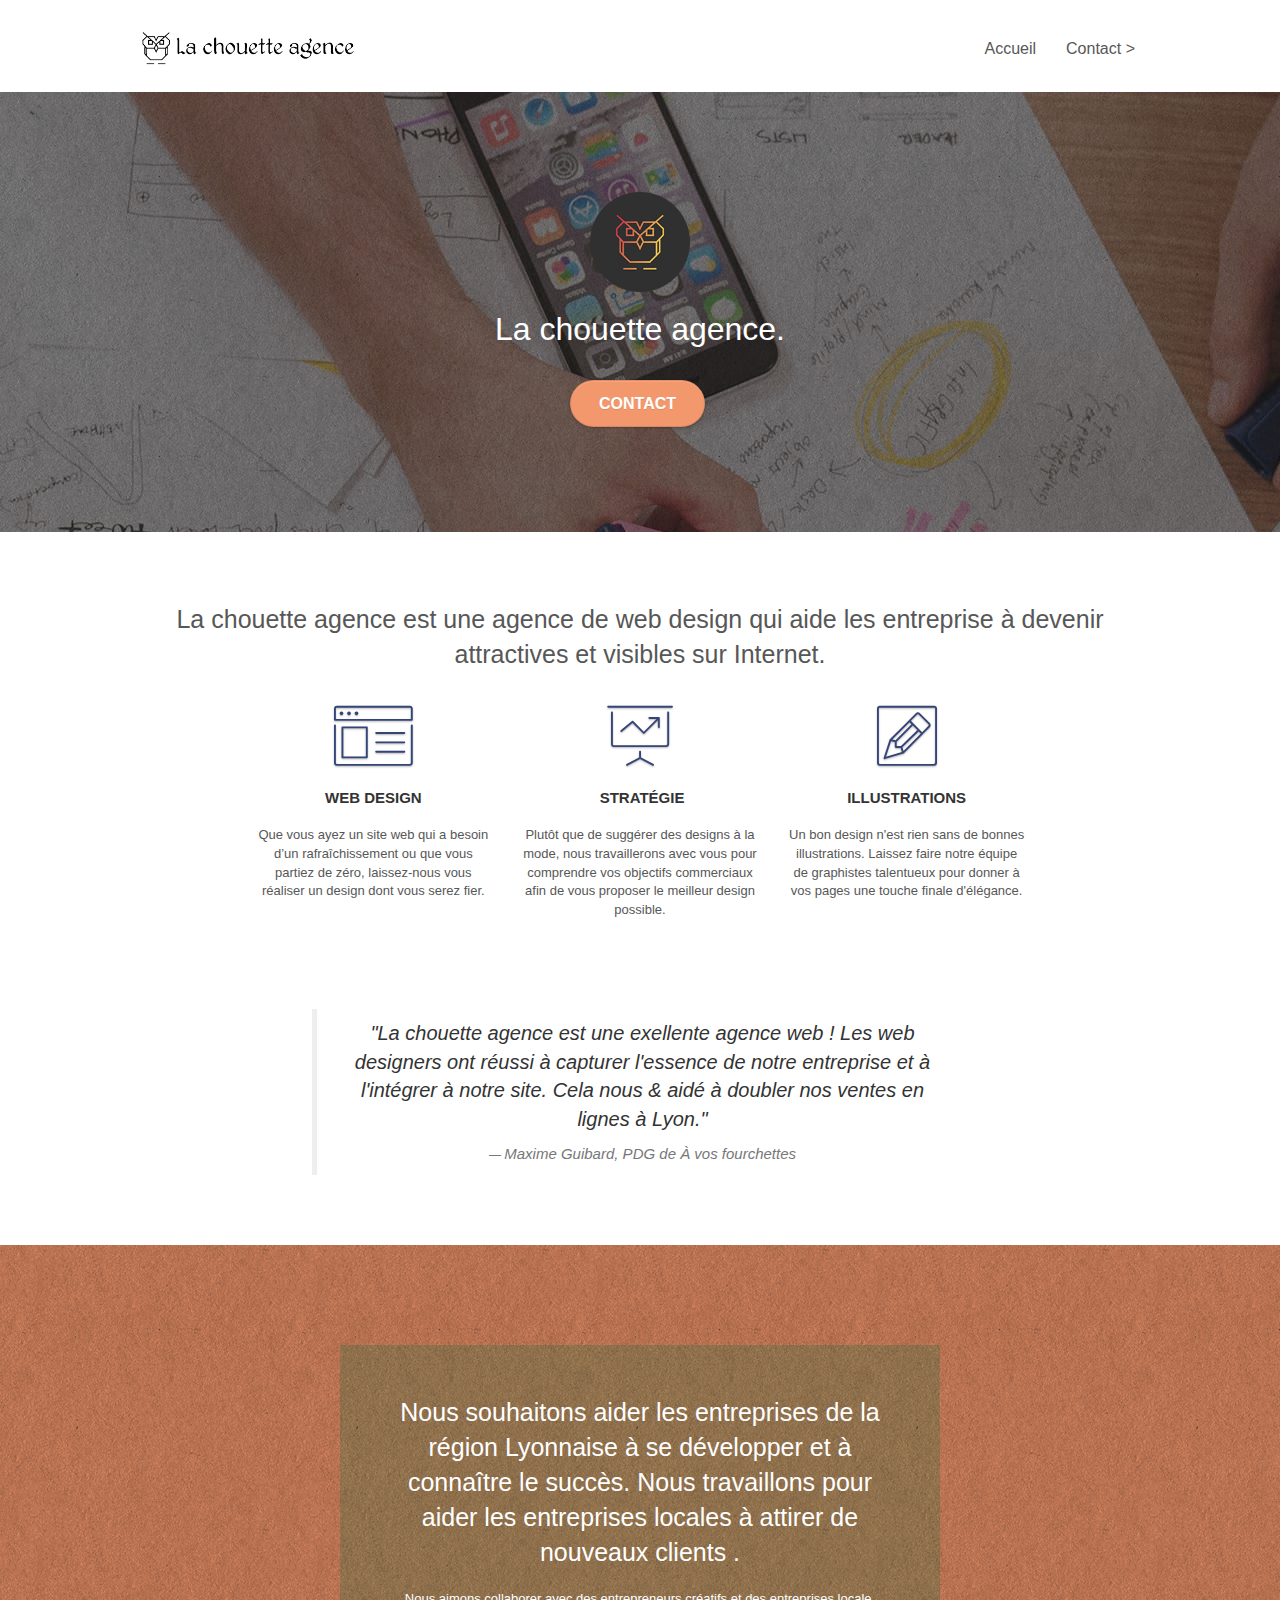
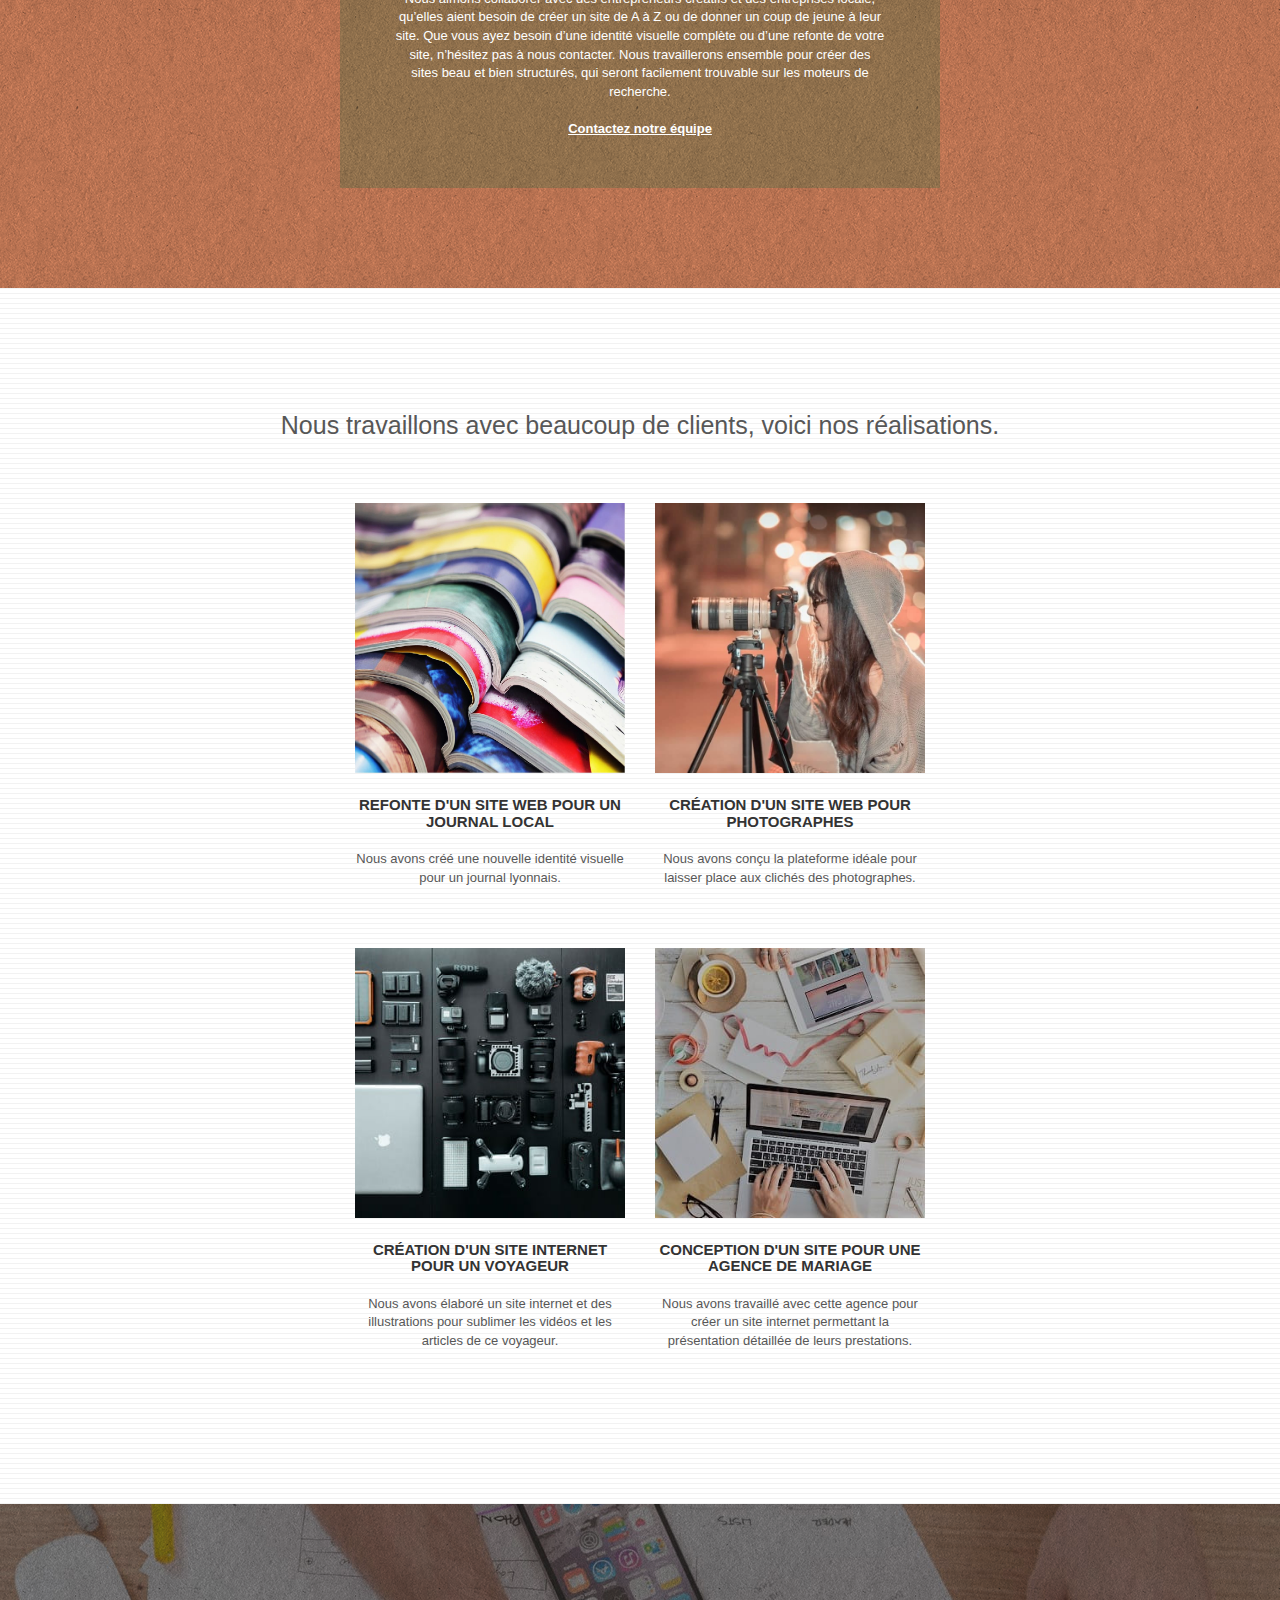
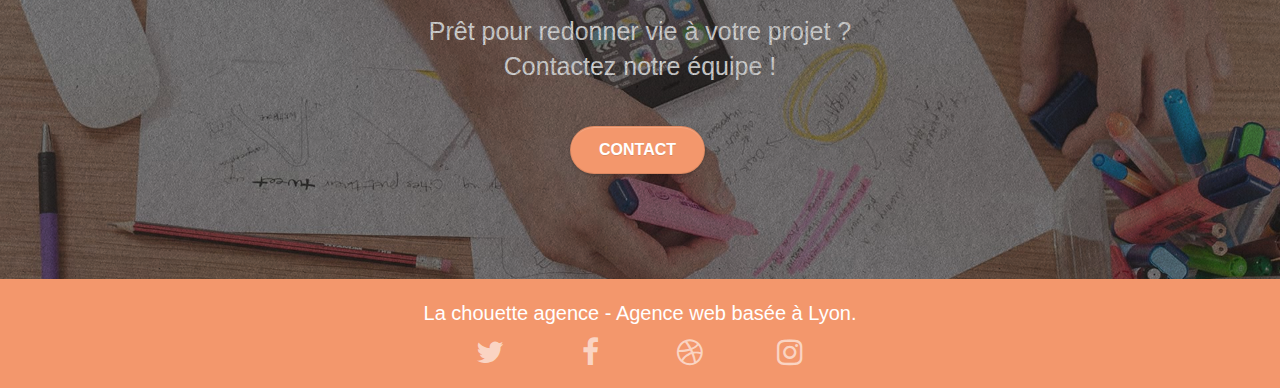
<file: index.html>
<!doctype html>
<html lang="fr">
<head>
    <meta charset="utf-8">
	<meta name="viewport" content="width=device-width">

    <meta name="keywords" content="Entreprise web design Lyon">
    <meta name="description" content="La chouette agence, votre agence de web design à Lyon.">
    <meta name="viewport" content="width=device-width, initial-scale=1.0, viewport-fit=cover">
    <link rel="shortcut icon" type="image/png" href="favicon.jpg">
    
	<link rel="stylesheet" type="text/css" href="./css/bootstrap.css">
	<link rel="stylesheet" type="text/css" href="style.css">
	<link rel="stylesheet" type="text/css" href="./css/font-awesome.css">
	<link rel="stylesheet" type="text/css" href="./css/et-line.css">
	
    <title>La Chouette Agence</title>

    
<!-- Analytics -->
 
<!-- Analytics END -->
    
</head>
<body>
    
<!-- bloc-0 -->
<header class="bloc bgc-white l-bloc " id="bloc-0">
	<div class="container bloc-sm">

		<nav class="navbar row">
			<div class="navbar-header">
				<a class="navbar-brand" href="index.html"><img src="img/la-chouette-agence.png" alt="Logo d'en-tête la chouette agence " height="40" /></a>
				<button id="nav-toggle" type="button" class="ui-navbar-toggle navbar-toggle" data-toggle="collapse" data-target=".navbar-1">
					<span class="sr-only">Toggle navigation</span><span class="icon-bar"></span><span class="icon-bar"></span><span class="icon-bar"></span>
				</button>
			</div>
			<div class="collapse navbar-collapse navbar-1 special-dropdown-nav">
				<ul class="site-navigation nav navbar-nav">
					<li>
						<a href="index.html">Accueil</a>
					</li>
					<li>
					</li>
					<li>
						<a href="contact.html">Contact &gt;</a>
					</li>
				</ul>
			</div>
		</nav>
	</div>
</header>
<!-- bloc-0 END -->

<!-- Principal conteneur -->
<main class="page-container">

<!-- bloc-1-presentation -->
<section class="bloc bgc-dark-slate-blue bg-banniere d-bloc bg-t-edge bloc-bg-texture texture-paper b-parallax" id="bloc-1-hero">
	<div class="container bloc-lg">
		<div class="row tight-width-whitespace">
			<div class="col-sm-12">
				<img src="img/logo.png" class="center-block image-resize-mode" width="100" alt="Logo principale" />
				<h1 class="text-center hero-bloc-text tc-white ">
					La chouette agence.
				</h1>
				<div class="text-center">
					<a href="contact.html" class="btn btn-lg btn-clean btn-rd cta-hero btn-atomic-tangerine" id="cta-hero">Contact</a>
				</div>
			</div>
		</div>
	</div>
</section>
<!-- bloc-1-presentation END -->

<!-- bloc-2-services -->
<article class="bloc bgc-white l-bloc" id="bloc-2-services">
	<div class="container bloc-md">
		<div class="row">
			<div class="col-sm-12 text-center">
				<h2>La chouette agence est une agence de web design qui aide 
					les entreprise à devenir attractives et visibles sur Internet.</h2>
			</div>
		</div>
		<div class="row voffset-lg med-width-whitespace">
			<div class="col-sm-4">
				<div class="text-center">
					<span class="et-icon-browser sm-shadow icon-dark-slate-blue icons icon-lg"></span>
				</div>
				<h3 class="mg-md text-center">
					Web design
				</h3>
				<p class="text-center ">
					Que vous ayez un site web qui a besoin d&rsquo;un rafraîchissement ou que vous partiez de zéro, laissez-nous vous réaliser un design dont vous serez fier.
				</p>
			</div>
			<div class="col-sm-4">
				<div class="text-center">
					<span class="et-icon-presentation sm-shadow icon-dark-slate-blue icons icon-lg"></span>
				</div>
				<h3 class="mg-md text-center">
					&nbsp;Stratégie
				</h3>
				<p class="text-center ">
					Plutôt que de suggérer des designs à la mode, nous travaillerons avec vous pour comprendre vos objectifs commerciaux afin de vous proposer le meilleur design possible.<br>
				</p>
			</div>
			<div class="col-sm-4">
				<div class="text-center">
					<span class="et-icon-edit sm-shadow icon-dark-slate-blue icons icon-lg"></span>
				</div>
				<h3 class="mg-md text-center">
					Illustrations
				</h3>
				<p class="text-center ">
					Un bon design n'est rien sans de bonnes illustrations. Laissez faire notre équipe de graphistes talentueux pour donner à vos pages une touche finale d'élégance.
				</p>
			</div>
		</div>
		<div class="row voffset-lg voffset">
			<div class="col-xs-12 col-md-8 col-md-offset-2 text-center">
				<blockquote>
					<p>"La chouette agence est une exellente agence web ! Les web designers ont réussi
						à capturer l'essence de notre entreprise et à l'intégrer à notre site.
						Cela nous & aidé à doubler nos ventes en lignes à Lyon."
					</p>
					<footer><cite>Maxime Guibard, PDG de À vos fourchettes</cite></footer>
				</blockquote>

			</div>
		</div>
	</div>
</article>
<!-- bloc-2-services END -->

<!-- bloc-3-what-i-do -->
<article class="bloc tc-white bgc-atomic-tangerine bg-presentation d-bloc bloc-bg-texture texture-paper b-parallax" id="bloc-3-what-i-do">
	<div class="container bloc-lg">
		<div class="row tight-width-whitespace black-background">
			<div class="col-sm-12">
				<h2 class="mg-md text-center tc-white">
					Nous souhaitons aider les entreprises de la région Lyonnaise à se développer et à connaître le succès. Nous travaillons pour aider les entreprises locales à attirer de nouveaux clients .<br>
				</h2>
				<p class="text-center white">
					Nous aimons collaborer avec des entrepreneurs créatifs et des entreprises locale, qu’elles aient besoin de créer un site de A à Z ou de donner un coup de jeune à leur site. Que vous ayez besoin d’une identité visuelle complète ou d’une refonte de votre site, n’hésitez pas à nous contacter. Nous travaillerons ensemble pour créer des sites beau et bien structurés, qui seront facilement trouvable sur les moteurs de recherche. <br><br><a class="ltc-white bold-link" href="contact.html">Contactez notre équipe</a><br>
				</p>
			</div>
		</div>
	</div>
</article>
<!-- bloc-3-what-i-do END -->

<!-- bloc-4-portfolio -->
<section class="bloc bgc-white bg-lines-h2-bg bg-repeat l-bloc" id="bloc-4-portfolio">
	<div class="container bloc-lg">
		<div class="row">
			<div class="col-sm-12 text-center">
				<h2>Nous travaillons avec beaucoup de clients, voici nos réalisations.</h2>
			</div>
		</div>
		<div class="row tight-width-whitespace portfolio-row">
			<div class="col-sm-6">
				<a href="#" data-lightbox="img/1.jpeg" data-gallery-id="gallery-1" data-caption="Refonte d'un site web pour un journal local" data-frame="snapshot-lb"><img src="img/1.jpeg" alt="Refonte site web journal" class="img-responsive portfolio-thumb" /></a>
				<h3 class="mg-md text-center">
					Refonte d'un site web pour un journal local
				</h3>
				<p class="text-center">
					Nous avons créé une nouvelle identité visuelle pour un journal lyonnais.
				</p>
			</div>
			<div class="col-sm-6">
				<a href="#" data-lightbox="img/2.jpeg" data-gallery-id="gallery-1" data-caption="Création d'un site web pour photographes" data-frame="snapshot-lb"><img src="img/2.jpeg" class="img-responsive portfolio-thumb" alt="Création d'un site web pour photographes" /></a>
				<h3 class="mg-md text-center">
					Création d'un site web pour photographes
				</h3>
				<p class="text-center">
					Nous avons conçu la plateforme idéale pour laisser place aux clichés des photographes.
				</p>
			</div>
		</div>
		<div class="row tight-width-whitespace portfolio-row">
			<div class="col-sm-6">
				<a href="#" data-lightbox="img/3.jpeg" data-gallery-id="gallery-1" data-caption="Création d'un site internet pour un voyageur" data-frame="snapshot-lb"><img src="img/3.jpeg" class="img-responsive portfolio-thumb" alt="Création d'un site web pour voyageur"/></a>
				<h3 class="mg-md text-center">
					Création d'un site internet pour un voyageur
				</h3>
				<p class="text-center">
					Nous avons élaboré un site internet et des illustrations pour sublimer les vidéos et les articles de ce voyageur.
				</p>
			</div>
			<div class="col-sm-6">
				<a href="#" data-lightbox="img/4.jpeg" data-gallery-id="gallery-1" data-caption="Conception d'un site pour une agence de mariage" data-frame="snapshot-lb"><img src="img/4.jpeg" class="img-responsive portfolio-thumb" alt="Création d'un site web pour agence de mariage" /></a>
				<h3 class="mg-md text-center">
					Conception d'un site pour une agence de mariage
				</h3>
				<p class="text-center">
					Nous avons travaillé avec cette agence pour créer un site internet permettant la présentation détaillée de leurs prestations.
				</p>
			</div>
		</div>
	</div>
</section>
<!-- bloc-4-portfolio END -->

<!-- bloc-5-cta -->
<section class="bloc bgc-dark-slate-blue bg-banniere d-bloc bloc-bg-texture texture-paper" id="bloc-5-cta">
	<div class="container bloc-lg">
		<div class="row">
			<h2 class="mg-md text-center tc-white">
				Prêt pour redonner vie à votre projet ?<br>Contactez notre équipe !
			</h2>
			<div class="col-sm-12 text-center">
				<a href="contact.html" class="btn btn-atomic-tangerine btn-clean btn-rd btn-lg cta-hero">Contact</a>
			</div>
		</div>
	</div>
</section>
<!-- bloc-5-cta END -->

</main>
<!-- Principal conteneur END -->

<!-- Footer - bloc-8 -->
<footer class="bloc bgc-atomic-tangerine d-bloc" id="bloc-8">
	<div class="container bloc-sm">
		<div class="row">
			<div class="col-sm-12">
				<p class="text-center white">
					La chouette agence - Agence web basée à Lyon.<br>
				</p>
				<div class="row row-no-gutters social">
					<div class="col-sm-3">
						<div class="text-center">
							<a class="social" href="index.html"><span class="fa fa-twitter icon-md"></span></a>
						</div>
					</div>
					<div class="col-sm-3">
						<div class="text-center">
							<a class="social" href="index.html"><span class="fa fa-facebook icon-md"></span></a>
						</div>
					</div>
					<div class="col-sm-3">
						<div class="text-center">
							<a class="social" href="index.html"><span class="fa fa-dribbble icon-md"></span></a>
						</div>
					</div>
					<div class="col-sm-3">
						<div class="text-center">
							<a class="social" href="index.html"><span class="fa fa-instagram icon-md"></span></a>
						</div>
					</div>
				</div>
			</div>
		</div>
	</div>
</footer>
<!-- Footer - bloc-8 END -->

<script src="./js/jquery-2.1.0.min.js" ></script>
<script src="./js/bootstrap.min.js" ></script>
<script src="./js/blocs.min.js" ></script>
<script src="./js/jquery.touchSwipe.min.js" ></script>
<script src="./js/gmaps.min.js" ></script>

</body>

</html>
</file>
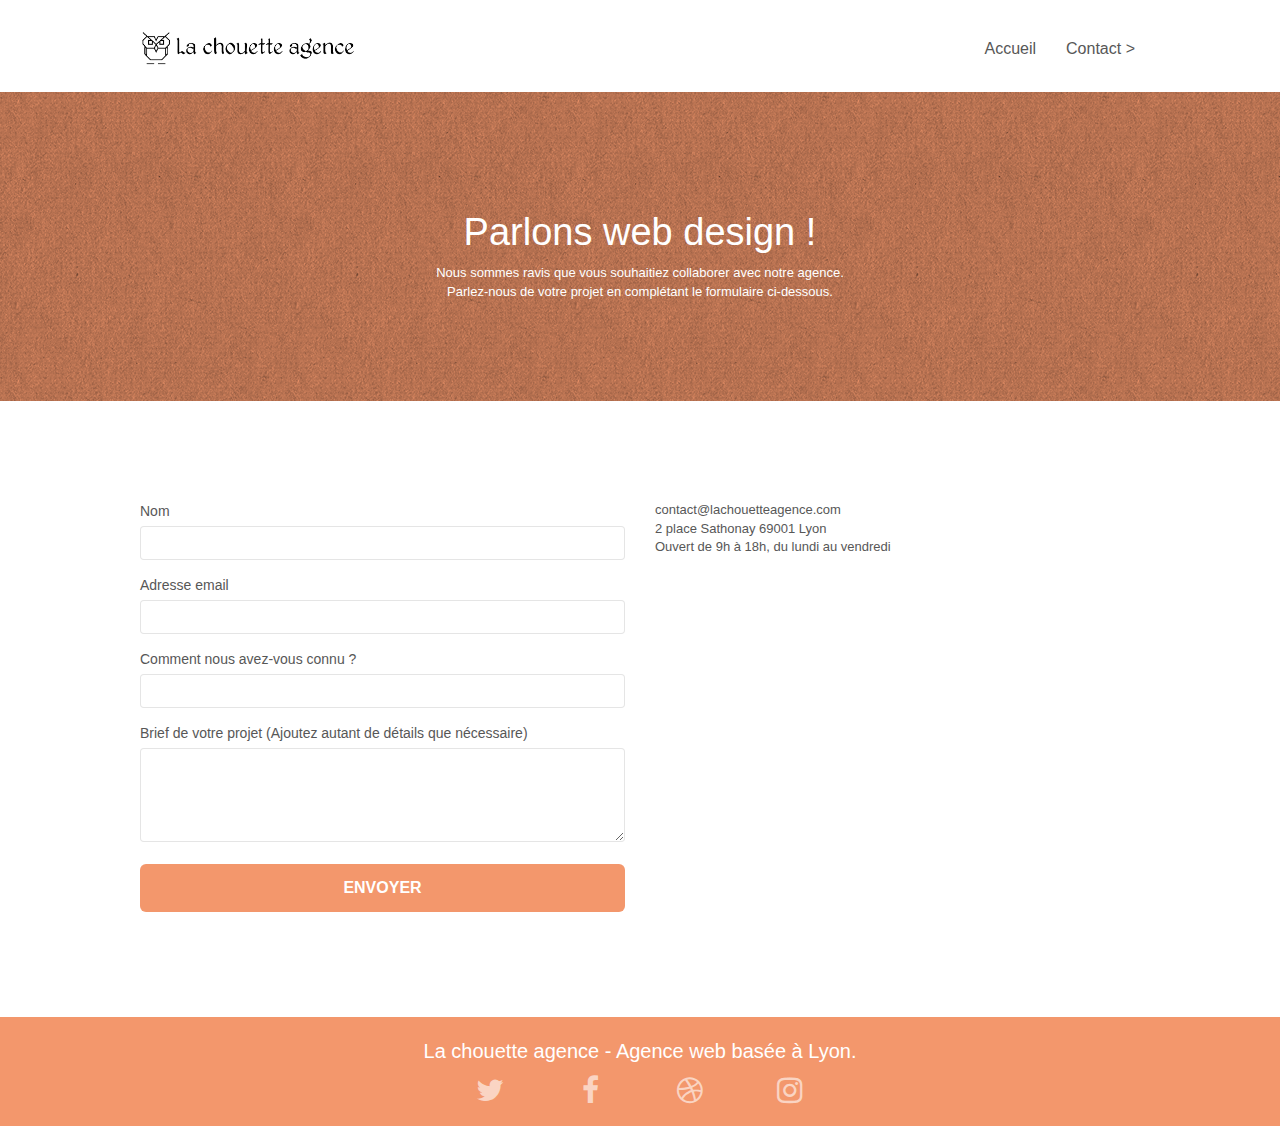
<file: contact.html>
<!doctype html>
<html lang="fr">
<head>
    <meta charset="utf-8">
	<meta name="viewport" content="width=device-width">

    <meta name="keywords" content="Entreprise web design Lyon">
    <meta name="description" content="La chouette agence, votre agence de web design à Lyon.">
    <meta name="viewport" content="width=device-width, initial-scale=1.0, viewport-fit=cover">
    <link rel="shortcut icon" type="image/png" href="favicon.jpg">
    
	<link rel="stylesheet" type="text/css" href="./css/bootstrap.css">
	<link rel="stylesheet" type="text/css" href="style.css">
	<link rel="stylesheet" type="text/css" href="./css/font-awesome.css">
	<link rel="stylesheet" type="text/css" href="./css/et-line.css">
	
    <title>La Chouette Agence - Contact</title>

    
<!-- Analytics -->
 
<!-- Analytics END -->
    
</head>
<body>

    
<!-- bloc-0 -->
<header class="bloc bgc-white l-bloc " id="bloc-0">
	<div class="container bloc-sm">

		<nav class="navbar row">
			<div class="navbar-header">
				<a class="navbar-brand" href="index.html"><img src="img/la-chouette-agence.png" alt="Logo d'en-tête la chouette agence " height="40" /></a>
				<button id="nav-toggle" type="button" class="ui-navbar-toggle navbar-toggle" data-toggle="collapse" data-target=".navbar-1">
					<span class="sr-only">Toggle navigation</span><span class="icon-bar"></span><span class="icon-bar"></span><span class="icon-bar"></span>
				</button>
			</div>
			<div class="collapse navbar-collapse navbar-1 special-dropdown-nav">
				<ul class="site-navigation nav navbar-nav">
					<li>
						<a href="index.html">Accueil</a>
					</li>
					<li>
					</li>
					<li>
						<a href="contact.html">Contact &gt;</a>
					</li>
				</ul>
			</div>
		</nav>
	</div>
</header>
<!-- bloc-0 END -->

<!-- Principal conteneur -->
<main class="page-container">

<!-- bloc-6 -->
<section class="bloc bg-dots-bg bg-repeat bgc-atomic-tangerine d-bloc bloc-bg-texture texture-paper" id="bloc-6">
	<div class="container bloc-lg">
		<div class="row">
			<div class="col-sm-12">
				<h1 class="text-center hero-bloc-text tc-white">
					Parlons web design !
				</h1>
				<p class="text-center mg-lg tc-white tight-width-whitespace">
					Nous sommes ravis que vous souhaitiez collaborer avec notre agence.<br>
					Parlez-nous de votre projet en complétant le formulaire ci-dessous.
				</p>
			</div>
		</div>
	</div>
</section>
<!-- bloc-6 END -->

<!-- bloc-7 -->
<section class="bloc bgc-white l-bloc" id="bloc-7">
	<div class="container bloc-lg">
		<div class="row">
			<div class="col-sm-6">
				<form id="form_1" novalidate success-msg="Your message has been sent." fail-msg="Sorry it seems that our mail server is not responding, Sorry for the inconvenience!">
					<div class="form-group">
						<label>
							Nom
						</label>
						<input id="name" class="form-control" required />
					</div>
					<div class="form-group">
						<label>
							Adresse email
						</label>
						<input id="email" class="form-control" type="email" required />
					</div>
					<div class="form-group">
						<label>
							Comment nous avez-vous connu ?
						</label>
						<input class="form-control" type="email" required id="input_504" />
					</div>
					<div class="form-group">
						<label>
							Brief de votre projet (Ajoutez autant de détails que nécessaire)<br>
						</label><textarea id="message" class="form-control" rows="4" cols="50" required></textarea>
					</div> 
					<button class="bloc-button btn btn-lg btn-block cta-hero btn-atomic-tangerine" type="submit">
						Envoyer
					</button>
				</form>
			</div>
			<div class="col-sm-6">
				<p>
					contact@lachouetteagence.com<br>2 place Sathonay 69001 Lyon<br>Ouvert de 9h à 18h, du lundi au vendredi<br>
				</p>
			</div>
		</div>
	</div>
</section>
<!-- bloc-7 END -->

<!-- ScrollToTop Button -->
<a class="bloc-button btn btn-d scrollToTop" onclick="scrollToTarget('1')"><span class="fa fa-chevron-up"></span></a>
<!-- ScrollToTop Button END-->

</main>
<!-- Principal conteneur END -->

<!-- Footer - bloc-8 -->
<footer class="bloc bgc-atomic-tangerine d-bloc" id="bloc-8">
	<div class="container bloc-sm">
		<div class="row">
			<div class="col-sm-12">
				<p class="text-center white">
					La chouette agence - Agence web basée à Lyon.<br>
				</p>
				<div class="row row-no-gutters social">
					<div class="col-sm-3">
						<div class="text-center">
							<a class="social" href="index.html"><span class="fa fa-twitter icon-md"></span></a>
						</div>
					</div>
					<div class="col-sm-3">
						<div class="text-center">
							<a class="social" href="index.html"><span class="fa fa-facebook icon-md"></span></a>
						</div>
					</div>
					<div class="col-sm-3">
						<div class="text-center">
							<a class="social" href="index.html"><span class="fa fa-dribbble icon-md"></span></a>
						</div>
					</div>
					<div class="col-sm-3">
						<div class="text-center">
							<a class="social" href="index.html"><span class="fa fa-instagram icon-md"></span></a>
						</div>
					</div>
				</div>
			</div>
		</div>
	</div>
</footer>
<!-- Footer - bloc-8 END -->


<script src="./js/jquery-2.1.0.min.js"></script>
<script src="./js/bootstrap.min.js"></script>
<script src="./js/blocs.min.js"></script>
<script src="./js/jqBootstrapValidation.js"></script>
<script src="./js/formHandler.js"></script>
</body>
</html>
</file>
<file: style.css>
body {
    margin: 0;
    padding: 0;
    background: #FFF;
    overflow-x: hidden;
    -webkit-font-smoothing: antialiased;
    -moz-osx-font-smoothing: grayscale;
}

a,
button {
    transition: all .3s ease-in-out;
    outline: none!important;
}

a:hover {
    text-decoration: none;
    cursor: pointer;
}

#page-loading-blocs-notifaction {
    position: fixed;
    top: 0;
    bottom: 0;
    width: 100%;
    z-index: 100000;
    background: #FFFFFF url("img/pageload-spinner.gif") no-repeat center center;
}

.bloc {
    width: 100%;
    clear: both;
    background: 50% 50% no-repeat;
    padding: 0 50px;
    -webkit-background-size: cover;
    -moz-background-size: cover;
    -o-background-size: cover;
    background-size: cover;
    position: relative;
}

.bloc .container {
    padding-left: 0;
    padding-right: 0;
}

.bloc-lg {
    padding: 100px 50px;
}

.bloc-md {
    padding: 50px;
}

.bloc-sm {
    padding: 20px 50px;
}

.bg-center,
.bg-l-edge,
.bg-r-edge,
.bg-t-edge,
.bg-b-edge,
.bg-tl-edge,
.bg-bl-edge,
.bg-tr-edge,
.bg-br-edge,
.bg-repeat {
    -webkit-background-size: auto!important;
    -moz-background-size: auto!important;
    -o-background-size: auto!important;
    background-size: auto!important;
}

.bg-repeat {
    background: repeat;
}

.bg-t-edge {
    background: top no-repeat;
}

.bloc-bg-texture::before {
    content: "";
    background-size: 2px 2px;
    position: absolute;
    top: 0;
    bottom: 0;
    left: 0;
    right: 0;
}

.texture-paper::before {
    background: url("img/texture-paper.png");
    background-size: 280px 280px;
}

.b-parallax {
    background-attachment: fixed;
}

.d-bloc {
    color: rgba(255, 255, 255, .7);
}

.d-bloc button:hover {
    color: rgba(255, 255, 255, .9);
}

.d-bloc .icon-round,
.d-bloc .icon-square,
.d-bloc .icon-rounded,
.d-bloc .icon-semi-rounded-a,
.d-bloc .icon-semi-rounded-b {
    border-color: rgba(255, 255, 255, .9);
}

.d-bloc .divider-h span {
    border-color: rgba(255, 255, 255, .2);
}

.d-bloc .a-btn,
.d-bloc .navbar a,
.d-bloc .navbar-brand,
.d-bloc a .icon-sm,
.d-bloc a .icon-md,
.d-bloc a .icon-lg,
.d-bloc a .icon-xl,
.d-bloc h1 a,
.d-bloc h2 a,
.d-bloc h3 a,
.d-bloc h4 a,
.d-bloc h5 a,
.d-bloc h6 a,
.d-bloc p a {
    color: rgba(255, 255, 255, .6);
}

.d-bloc .a-btn:hover,
.d-bloc .navbar a:hover,
.d-bloc .navbar-brand:hover,
.d-bloc a:hover .icon-sm,
.d-bloc a:hover .icon-md,
.d-bloc a:hover .icon-lg,
.d-bloc a:hover .icon-xl,
.d-bloc h1 a:hover,
.d-bloc h2 a:hover,
.d-bloc h3 a:hover,
.d-bloc h4 a:hover,
.d-bloc h5 a:hover,
.d-bloc h6 a:hover,
.d-bloc p a:hover {
    color: rgba(255, 255, 255, 1);
}

.d-bloc .navbar-toggle .icon-bar {
    background: rgba(255, 255, 255, 1);
}

.d-bloc .btn-wire,
.d-bloc .btn-wire:hover {
    color: rgba(255, 255, 255, 1);
    border-color: rgba(255, 255, 255, 1);
}

.d-bloc .panel {
    color: rgba(0, 0, 0, .5);
}

.d-bloc .panel button:hover {
    color: rgba(0, 0, 0, .7);
}

.d-bloc .panel icon {
    border-color: rgba(0, 0, 0, .7);
}

.d-bloc .panel .divider-h span {
    border-color: rgba(0, 0, 0, .1);
}

.d-bloc .panel .a-btn {
    color: rgba(0, 0, 0, .6);
}

.d-bloc .panel .a-btn:hover {
    color: rgba(0, 0, 0, 1);
}

.d-bloc .panel .btn-wire,
.d-bloc .panel .btn-wire:hover {
    color: rgba(0, 0, 0, .7);
    border-color: rgba(0, 0, 0, .3);
}

.d-bloc .panel,
.l-bloc {
    color: rgba(0, 0, 0, .5);
}

.d-bloc .panel button:hover,
.l-bloc button:hover {
    color: rgba(0, 0, 0, .7);
}

.l-bloc .icon-round,
.l-bloc .icon-square,
.l-bloc .icon-rounded,
.l-bloc .icon-semi-rounded-a,
.l-bloc .icon-semi-rounded-b {
    border-color: rgba(0, 0, 0, .7);
}

.d-bloc .panel .divider-h span,
.l-bloc .divider-h span {
    border-color: rgba(0, 0, 0, .1);
}

.d-bloc .panel .a-btn,
.l-bloc .a-btn,
.l-bloc .navbar a,
.l-bloc .navbar-brand,
.l-bloc a .icon-sm,
.l-bloc a .icon-md,
.l-bloc a .icon-lg,
.l-bloc a .icon-xl,
.l-bloc h1 a,
.l-bloc h2 a,
.l-bloc h3 a,
.l-bloc h4 a,
.l-bloc h5 a,
.l-bloc h6 a,
.l-bloc p a {
    color: rgba(0, 0, 0, .6);
}

.d-bloc .panel .a-btn:hover,
.l-bloc .a-btn:hover,
.l-bloc .navbar a:hover,
.l-bloc .navbar-brand:hover,
.l-bloc a:hover .icon-sm,
.l-bloc a:hover .icon-md,
.l-bloc a:hover .icon-lg,
.l-bloc a:hover .icon-xl,
.l-bloc h1 a:hover,
.l-bloc h2 a:hover,
.l-bloc h3 a:hover,
.l-bloc h4 a:hover,
.l-bloc h5 a:hover,
.l-bloc h6 a:hover,
.l-bloc p a:hover {
    color: rgba(0, 0, 0, 1);
}

.l-bloc .navbar-toggle .icon-bar {
    color: rgba(0, 0, 0, .6);
}

.d-bloc .panel .btn-wire,
.d-bloc .panel .btn-wire:hover,
.l-bloc .btn-wire,
.l-bloc .btn-wire:hover {
    color: rgba(0, 0, 0, .7);
    border-color: rgba(0, 0, 0, .3);
}

.voffset {
    margin-top: 30px;
}

.voffset-lg {
    margin-top: 80px;
}

.row-no-gutters {
    margin-right: 0;
    margin-left: 0;
}

.row.row-no-gutters > [class^="col-"],
.row.row-no-gutters > [class*=" col-"] {
    padding-right: 0;
    padding-left: 0;
}

#bloc-1-hero h1 {
    font-size: 32px;
}

.navbar {
    margin-bottom: 0;
    z-index: 1;
}

.navbar-brand {
    height: auto;
    padding: 3px 15px;
    font-size: 25px;
    font-weight: normal;
    font-weight: 600;
    line-height: 44px;
}

.navbar-brand img {
    max-height: 200px;
    margin: 0 5px 0 0;
    display: inline;
}

.navbar-brand img[src$=svg] {
    min-width: 100px;
}

.nav-center .navbar-brand img {
    margin: 0;
}

.navbar .nav {
    padding-top: 2px;
    margin-right: -16px;
    float: right;
    z-index: 1;
}

.nav > li {
    float: left;
    margin-top: 4px;
    font-size: 16px;
}

.navbar-nav .open .dropdown-menu > li > a {
    text-align: inherit;
}

.nav > li a:hover,
.nav > li a:focus {
    background: transparent;
}

.navbar-toggle {
    margin: 10px 10px 0 0;
    border: 0px;
}

.navbar-toggle:hover {
    background: transparent!important;
}

.navbar-toggle .icon-bar {
    background-color: rgba(0, 0, 0, .5);
    width: 26px;
}

.nav-invert .navbar .nav {
    float: left;
}

.nav-invert .navbar-header,
.nav-invert .navbar-brand {
    float: right;
    position: relative;
    z-index: 2;
}

@media (min-width: 768px) {
    .site-navigation {
        position: absolute;
        top: 50%;
        right: 20px;
        transform: translate(0, -50%);
        -webkit-transform: translateY(-50%);
    }
    .nav > li .dropdown-menu a,
    .nav > li .dropdown-menu a:hover {
        color: #484848;
    }
    .nav-invert .site-navigation {
        left: 0;
        right: 0;
    }
    .nav-center {
        text-align: center;
    }
    .nav-center .navbar-header {
        width: 100%;
    }
    .nav-center .navbar-header,
    .nav-center .navbar-brand,
    .nav-center .nav > li {
        float: none;
        display: inline-block;
    }
    .nav-center .site-navigation {
        position: relative;
        width: 100%;
        right: 0;
        margin-right: 0px;
        margin-top: 20px;
    }
    .nav-center.mini-nav .navbar-toggle {
        float: none;
        margin: 10px auto 0;
    }
}

.nav > li > .dropdown a {
    background: none!important;
    display: block;
    padding: 14px 15px;
}

nav .caret {
    margin: 0 5px;
}

.dropdown-menu .dropdown-menu {
    top: -8px;
    left: 100%;
}

.dropdown-menu .dropmenu-flow-right {
    top: 100%;
    left: 0;
    margin-left: -1px;
    border-top-left-radius: 0;
    border-top-right-radius: 0;
}

.dropdown-menu .dropdown span {
    border: 4px solid black;
    border-top-color: transparent;
    border-right-color: transparent;
    border-bottom-color: transparent;
    margin: 6px -5px 0 0!important;
    float: right;
}

.mg-md {
    margin-top: 10px;
    margin-bottom: 20px;
}

.mg-lg {
    margin-top: 10px;
    margin-bottom: 40px;
}

.btn {
    margin: 0 5px 5px 0;
}

.btn.pull-right {
    margin: 0 0 5px 5px;
}

.btn-d,
.btn-d:hover,
.btn-d:focus {
    color: #FFF;
    background: rgba(0, 0, 0, .3);
}

button {
    outline: none!important;
}

.btn-rd {
    border-radius: 40px;
}

.btn-clean {
    border: 1px solid rgba(0, 0, 0, .08);
    border-bottom-color: rgba(0, 0, 0, .1);
    text-shadow: 0 1px 0 rgba(0, 0, 1, .1);
    box-shadow: 0 1px 3px rgba(0, 0, 1, .25), inset 0 1px 0 0 rgba(255, 255, 255, .15);
}

.icon-md {
    font-size: 30px!important;
}

.icon-lg {
    font-size: 60px!important;
}

.sm-shadow {
    text-shadow: 0 1px 2px rgba(0, 0, 0, .3);
}

.panel-sq,
.panel-sq .panel-heading,
.panel-sq .panel-footer {
    border-radius: 0;
}

.panel-rd {
    border-radius: 30px;
}

.panel-rd .panel-heading {
    border-radius: 29px 29px 0 0;
}

.panel-rd .panel-footer {
    border-radius: 0 0 29px 29px;
}

.form-control {
    border-color: rgba(0, 0, 0, .1);
    box-shadow: none;
}

.scrollToTop {
    width: 40px;
    height: 40px;
    position: fixed;
    bottom: 20px;
    right: 20px;
    opacity: 0;
    z-index: 500;
    transition: all .3s ease-in-out;
}

.scrollToTop span {
    margin-top: 6px;
}

.showScrollTop {
    font-size: 14px;
    opacity: 1;
}

a[data-lightbox] {
    position: relative;
    display: block;
    text-align: center;
}

a[data-lightbox]:hover::before {
    content: "+";
    font-family: "HelveticaNeue-Light", "Helvetica Neue Light", "Helvetica Neue", Helvetica, Arial;
    font-size: 32px;
    width: 50px;
    height: 50px;
    margin-left: -25px;
    border-radius: 50%;
    background: rgba(0, 0, 0, .6);
    color: #FFF;
    font-weight: 100;
    z-index: 1;
    position: absolute;
    top: 50%;
    transform: translateY(-50%);
    -webkit-transform: translateY(-50%);
}

a[data-lightbox]:hover img {
    opacity: 0.6;
    -webkit-animation-fill-mode: none;
    animation-fill-mode: none;
}

#lightbox-modal {
    display: flex;
    align-items: center;
}

#lightbox-modal .modal-dialog {
    width: 90%;
    max-width: 900px;
    margin: 0 auto 0;
}

#lightbox-modal .modal-dialog img {
    max-height: 90vh;
    margin: 0 auto;
}

.lightbox-caption {
    padding: 20px;
    color: #FFF;
    background: rgba(0, 0, 0, .5);
    position: absolute;
    left: 15px;
    right: 15px;
    bottom: 5px;
}

.close-lightbox {
    color: #FFF;
    font-size: 30px;
    position: absolute;
    top: 20px;
    right: 20px;
    z-index: 20;
    background: rgba(0, 0, 0, .5);
    border: none;
    line-height: 30px;
    padding: 0 9px 5px;
    opacity: 0.3;
}

.close-lightbox:hover,
.next-lightbox:hover,
.prev-lightbox:hover {
    opacity: 1.0;
    color: #FFF;
}

.next-lightbox,
.prev-lightbox {
    font-size: 20px;
    color: rgba(255, 255, 255, .9);
    background: rgba(0, 0, 0, .5);
    transition: all .2s ease-in-out;
    position: absolute;
    top: 45%;
    z-index: 1;
    opacity: 0.4;
}

.next-lightbox {
    padding: 6px 8px 1px 13px;
    right: 25px;
}

.prev-lightbox {
    padding: 6px 13px 1px 10px;
    left: 25px;
}

.snapshot-lb .modal-body {
    padding-bottom: 45px;
}

.snapshot-lb .lightbox-caption {
    padding: 0;
    color: rgba(0, 0, 0, .5);
    background: none;
}

h1,
h2,
h3,
h4,
h5,
h6,
p,
label,
.btn,
a {
    font-family: "helvetica";
    font-weight: 400;
    color: #575757!important;
}

.container {
    max-width: 1000px;
}

.hero-bloc-text {
    font-size: 38px;
}

.hero-bloc-text-sub {
    font-size: 36px;
}

.statement-bloc-text {
    line-height: 26px;
    font-style: italic;
    font-size: 20px;
    text-align: center;
    font-weight: lighter;
    max-width: 520px;
    margin: auto auto auto auto;
}

p {
    font-size: 13px;
}

.tight-width-whitespace {
    max-width: 600px;
    margin: auto auto auto auto;
}

.h1 {
    font-size: 20px;
    font-family: "Open Sans";
}

.cta-hero {
    margin-top: 22px;
    color: #FFFFFF!important;
    text-transform: uppercase;
    padding: 12px 28px 12px 28px;
    font-size: 16px;
    font-weight: 700;
}

.social {
    max-width: 400px;
    margin: auto auto auto auto;
}

h2 {
    font-size: 25px;
    line-height: 1.4em;
}

h3 {
    font-size: 15px;
    text-transform: uppercase;
    font-weight: 700;
    color: #333333!important;
}

blockquote{
    font-size: 15px;
}

blockquote p{
    font-size: 20px;
    color: #333333!important;
    font-style: italic ;
}


.med-width-whitespace {
    max-width: 800px;
    margin: auto auto auto auto;
    box-shadow: 0px 0px 0px #000000;
}

h1 {
    color: #333333!important;
}

h4 {
    color: #333333!important;
}

.icons {
    margin-bottom: 14px;
    margin-top: 24px;
}

.white {
    color: #FFFFFF!important;
}

.portfolio-thumb {
    margin-bottom: 24px;
}

.portfolio-row {
    margin-bottom: 44px;
    margin-top: 50px;
}

.avatar {
    box-shadow: 0px 4px 9px rgba(0, 0, 0, 0.3);
}

.black-background {
    background-color: rgba(165, 147, 99, 0.7);
    padding: 40px 40px 40px 40px;
}

.bold-link {
    font-weight: 900;
    text-decoration: underline!important;
}

.bgc-white {
    background-color: #FFFFFF;
}

.bgc-dark-slate-blue {
    background-color: #364577;
}

.bgc-atomic-tangerine {
    background-color: #F3976C;
}

.tc-white {
    color: #FFFFFF!important;
}

.btn-atomic-tangerine {
    background: #F3976C;
    color: #FFFFFF!important;
}

.btn-atomic-tangerine:hover {
    background: #c27956!important;
    color: #FFFFFF!important;
}

.ltc-white {
    color: #FFFFFF!important;
}

.ltc-white:hover {
    color: #cccccc!important;
}

.ltc-atomic-tangerine {
    color: #F3976C!important;
}

.ltc-atomic-tangerine:hover {
    color: #c27956!important;
}

.icon-dark-slate-blue {
    color: #364577!important;
    border-color: #364577!important;
}

.bg-dots-bg {
    background-image: url("img/dots-bg.png");
}

.bg-lines-h2-bg {
    background-image: url("img/lines-h2-bg.png");
}

.bg-banniere {
    background-image: url("img/la-chouette-agence-banniere.jpeg");
}

.bg-presentation {
    background-image: url("img/image-de-presentation.jpeg");
}

@media (max-width: 1024px) {
    .bloc {
        padding-left: 20px;
        padding-right: 20px;
    }
    .bloc.full-width-bloc,
    .bloc-tile-2.full-width-bloc .container,
    .bloc-tile-3.full-width-bloc .container,
    .bloc-tile-4.full-width-bloc .container {
        padding-left: 0;
        padding-right: 0;
    }
}

@media (max-width: 992px) and (min-width: 768px) {
    .navbar .nav {
        max-width: 80%
    }
    .nav-center.navbar .nav {
        max-width: 100%
    }
}

@media only screen and (min-width: 768px) and (max-width: 1024px) and (orientation: landscape) {
    .b-parallax {
        background-attachment: scroll;
    }
}

@media only screen and (min-width: 1024px) and (max-width: 1366px) and (-webkit-min-device-pixel-ratio: 1.5) {
    .b-parallax {
        background-attachment: scroll;
    }
}

@media (max-width: 991px) {
    .container {
        width: 100%;
    }
    .b-parallax {
        background-attachment: scroll;
    }
    .page-container,
    #hero-bloc {
        overflow-x: hidden;
        position: relative;
    }

    .bloc-group,
    .bloc-group .bloc {
        display: block;
        width: 100%;
    }
    .bloc-fill-screen .fill-bloc-top-edge,
    .bloc-fill-screen .fill-bloc-bottom-edge {
        padding: 0 20px;
    }
}

@media (max-width: 767px) {
    .page-container {
        overflow-x: hidden;
        position: relative;
    }
    h1,
    h2,
    h3,
    h4,
    h5,
    h6,
    p,
    #disqus_thread {
        padding-left: 10px!important;
        padding-right: 10px!important;
    }
    .b-parallax {
        background-attachment: scroll;
    }
    .navbar .nav {
        padding-top: 0;
        border-top: 1px solid rgba(0, 0, 0, .2);
        float: none!important;
    }
    .navbar.row {
        margin-left: 0;
        margin-right: 0;
    }
    .site-navigation {
        position: inherit;
        transform: none;
        -webkit-transform: none;
        -ms-transform: none;
    }
    .nav > li {
        margin-top: 0;
        border-bottom: 1px solid rgba(0, 0, 0, .1);
        background: rgba(0, 0, 0, .05);
        text-align: left;
        padding-left: 15px;
        width: 100%;
    }
    .nav > li:hover {
        background: rgba(0, 0, 0, .08);
    }
    .dropdown .dropdown a .caret {
        float: none;
        margin: 5px 0 0 10px!important;
        border: 4px solid black;
        border-bottom-color: transparent;
        border-right-color: transparent;
        border-left-color: transparent;
    }
    #hero-bloc .navbar .nav {
        background: rgba(0, 0, 0, .8);
    }
    #hero-bloc .navbar .nav a {
        color: rgba(255, 255, 255, .6);
    }
    .hero {
        padding: 50px 0;
    }
    .hero-nav {
        left: -1px;
        right: -1px;
    }
    .navbar-collapse {
        padding: 0;
        overflow-x: hidden;
        -webkit-box-shadow: none;
        box-shadow: none;
    }
    .navbar-brand img {
        max-height: 40px;
        width: auto;
    }
    .nav-invert .navbar-header {
        float: none;
        width: 100%;
    }
    .nav-invert .navbar-toggle {
        float: left;
        margin-left: 10px;
    }
    .bloc {
        padding-left: 0;
        padding-right: 0;
    }
    .bloc-xxl,
    .bloc-xl,
    .bloc-lg {
        padding: 40px 0;
    }
    .bloc-sm,
    .bloc-md {
        padding-left: 0;
        padding-right: 0;
    }
    .bloc-tile-2 .container,
    .bloc-tile-3 .container,
    .bloc-tile-4 .container,
    .bloc-fill-screen .fill-bloc-top-edge,
    .bloc-fill-screen .fill-bloc-bottom-edge {
        padding-left: 0;
        padding-right: 0;
    }
    .a-block {
        padding: 0 10px;
    }
    .btn-dwn {
        display: none;
    }
    .voffset {
        margin-top: 5px;
    }
    .voffset-md {
        margin-top: 20px;
    }
    .voffset-lg {
        margin-top: 30px;
    }
    form {
        padding: 5px;
    }
    .close-lightbox {
        display: inline-block;
    }
    .blocsapp-device-iphone5 {
        background-size: 216px 425px;
        padding-top: 60px;
        width: 216px;
        height: 425px;
    }
    .blocsapp-device-iphone5 img {
        width: 180px;
        height: 320px;
    }
}

@media (max-width: 400px) {
    .bloc {
        padding-left: 0;
        padding-right: 0;
    }
}

@media (max-width: 767px) {
    .bloc-mob-center-text {
        text-align: center;
    }
}

cite{
    font-size: 15px;
}

footer p{
    font-size: 20px;
}
</file>
<file: css/et-line.css>
@font-face {
    font-family: et-line;
    src: url(../fonts/et-line.eot);
    src: url(../fonts/et-line.eot?#iefix) format('embedded-opentype'), url(../fonts/et-line.woff) format('woff'), url(../fonts/et-line.ttf) format('truetype'), url(../fonts/et-line.svg#et-line) format('svg');
    font-weight: 400;
    font-style: normal
}

.et-icon-adjustments,
.et-icon-alarmclock,
.et-icon-anchor,
.et-icon-aperture,
.et-icon-attachment,
.et-icon-bargraph,
.et-icon-basket,
.et-icon-beaker,
.et-icon-bike,
.et-icon-book-open,
.et-icon-briefcase,
.et-icon-browser,
.et-icon-calendar,
.et-icon-camera,
.et-icon-caution,
.et-icon-chat,
.et-icon-circle-compass,
.et-icon-clipboard,
.et-icon-clock,
.et-icon-cloud,
.et-icon-compass,
.et-icon-desktop,
.et-icon-dial,
.et-icon-document,
.et-icon-documents,
.et-icon-download,
.et-icon-dribbble,
.et-icon-edit,
.et-icon-envelope,
.et-icon-expand,
.et-icon-facebook,
.et-icon-flag,
.et-icon-focus,
.et-icon-gears,
.et-icon-genius,
.et-icon-gift,
.et-icon-global,
.et-icon-globe,
.et-icon-googleplus,
.et-icon-grid,
.et-icon-happy,
.et-icon-hazardous,
.et-icon-heart,
.et-icon-hotairballoon,
.et-icon-hourglass,
.et-icon-key,
.et-icon-laptop,
.et-icon-layers,
.et-icon-lifesaver,
.et-icon-lightbulb,
.et-icon-linegraph,
.et-icon-linkedin,
.et-icon-lock,
.et-icon-magnifying-glass,
.et-icon-map,
.et-icon-map-pin,
.et-icon-megaphone,
.et-icon-mic,
.et-icon-mobile,
.et-icon-newspaper,
.et-icon-notebook,
.et-icon-paintbrush,
.et-icon-paperclip,
.et-icon-pencil,
.et-icon-phone,
.et-icon-picture,
.et-icon-pictures,
.et-icon-piechart,
.et-icon-presentation,
.et-icon-pricetags,
.et-icon-printer,
.et-icon-profile-female,
.et-icon-profile-male,
.et-icon-puzzle,
.et-icon-quote,
.et-icon-recycle,
.et-icon-refresh,
.et-icon-ribbon,
.et-icon-rss,
.et-icon-sad,
.et-icon-scissors,
.et-icon-scope,
.et-icon-search,
.et-icon-shield,
.et-icon-speedometer,
.et-icon-strategy,
.et-icon-streetsign,
.et-icon-tablet,
.et-icon-target,
.et-icon-telescope,
.et-icon-toolbox,
.et-icon-tools,
.et-icon-tools-2,
.et-icon-trophy,
.et-icon-tumblr,
.et-icon-twitter,
.et-icon-upload,
.et-icon-video,
.et-icon-wallet,
.et-icon-wine {
    font-family: et-line;
    speak: none;
    font-style: normal;
    font-weight: 400;
    font-variant: normal;
    text-transform: none;
    line-height: 1;
    -webkit-font-smoothing: antialiased;
    -moz-osx-font-smoothing: grayscale;
    display: inline-block
}

.et-icon-mobile:before {
    content: "\e000"
}

.et-icon-laptop:before {
    content: "\e001"
}

.et-icon-desktop:before {
    content: "\e002"
}

.et-icon-tablet:before {
    content: "\e003"
}

.et-icon-phone:before {
    content: "\e004"
}

.et-icon-document:before {
    content: "\e005"
}

.et-icon-documents:before {
    content: "\e006"
}

.et-icon-search:before {
    content: "\e007"
}

.et-icon-clipboard:before {
    content: "\e008"
}

.et-icon-newspaper:before {
    content: "\e009"
}

.et-icon-notebook:before {
    content: "\e00a"
}

.et-icon-book-open:before {
    content: "\e00b"
}

.et-icon-browser:before {
    content: "\e00c"
}

.et-icon-calendar:before {
    content: "\e00d"
}

.et-icon-presentation:before {
    content: "\e00e"
}

.et-icon-picture:before {
    content: "\e00f"
}

.et-icon-pictures:before {
    content: "\e010"
}

.et-icon-video:before {
    content: "\e011"
}

.et-icon-camera:before {
    content: "\e012"
}

.et-icon-printer:before {
    content: "\e013"
}

.et-icon-toolbox:before {
    content: "\e014"
}

.et-icon-briefcase:before {
    content: "\e015"
}

.et-icon-wallet:before {
    content: "\e016"
}

.et-icon-gift:before {
    content: "\e017"
}

.et-icon-bargraph:before {
    content: "\e018"
}

.et-icon-grid:before {
    content: "\e019"
}

.et-icon-expand:before {
    content: "\e01a"
}

.et-icon-focus:before {
    content: "\e01b"
}

.et-icon-edit:before {
    content: "\e01c"
}

.et-icon-adjustments:before {
    content: "\e01d"
}

.et-icon-ribbon:before {
    content: "\e01e"
}

.et-icon-hourglass:before {
    content: "\e01f"
}

.et-icon-lock:before {
    content: "\e020"
}

.et-icon-megaphone:before {
    content: "\e021"
}

.et-icon-shield:before {
    content: "\e022"
}

.et-icon-trophy:before {
    content: "\e023"
}

.et-icon-flag:before {
    content: "\e024"
}

.et-icon-map:before {
    content: "\e025"
}

.et-icon-puzzle:before {
    content: "\e026"
}

.et-icon-basket:before {
    content: "\e027"
}

.et-icon-envelope:before {
    content: "\e028"
}

.et-icon-streetsign:before {
    content: "\e029"
}

.et-icon-telescope:before {
    content: "\e02a"
}

.et-icon-gears:before {
    content: "\e02b"
}

.et-icon-key:before {
    content: "\e02c"
}

.et-icon-paperclip:before {
    content: "\e02d"
}

.et-icon-attachment:before {
    content: "\e02e"
}

.et-icon-pricetags:before {
    content: "\e02f"
}

.et-icon-lightbulb:before {
    content: "\e030"
}

.et-icon-layers:before {
    content: "\e031"
}

.et-icon-pencil:before {
    content: "\e032"
}

.et-icon-tools:before {
    content: "\e033"
}

.et-icon-tools-2:before {
    content: "\e034"
}

.et-icon-scissors:before {
    content: "\e035"
}

.et-icon-paintbrush:before {
    content: "\e036"
}

.et-icon-magnifying-glass:before {
    content: "\e037"
}

.et-icon-circle-compass:before {
    content: "\e038"
}

.et-icon-linegraph:before {
    content: "\e039"
}

.et-icon-mic:before {
    content: "\e03a"
}

.et-icon-strategy:before {
    content: "\e03b"
}

.et-icon-beaker:before {
    content: "\e03c"
}

.et-icon-caution:before {
    content: "\e03d"
}

.et-icon-recycle:before {
    content: "\e03e"
}

.et-icon-anchor:before {
    content: "\e03f"
}

.et-icon-profile-male:before {
    content: "\e040"
}

.et-icon-profile-female:before {
    content: "\e041"
}

.et-icon-bike:before {
    content: "\e042"
}

.et-icon-wine:before {
    content: "\e043"
}

.et-icon-hotairballoon:before {
    content: "\e044"
}

.et-icon-globe:before {
    content: "\e045"
}

.et-icon-genius:before {
    content: "\e046"
}

.et-icon-map-pin:before {
    content: "\e047"
}

.et-icon-dial:before {
    content: "\e048"
}

.et-icon-chat:before {
    content: "\e049"
}

.et-icon-heart:before {
    content: "\e04a"
}

.et-icon-cloud:before {
    content: "\e04b"
}

.et-icon-upload:before {
    content: "\e04c"
}

.et-icon-download:before {
    content: "\e04d"
}

.et-icon-target:before {
    content: "\e04e"
}

.et-icon-hazardous:before {
    content: "\e04f"
}

.et-icon-piechart:before {
    content: "\e050"
}

.et-icon-speedometer:before {
    content: "\e051"
}

.et-icon-global:before {
    content: "\e052"
}

.et-icon-compass:before {
    content: "\e053"
}

.et-icon-lifesaver:before {
    content: "\e054"
}

.et-icon-clock:before {
    content: "\e055"
}

.et-icon-aperture:before {
    content: "\e056"
}

.et-icon-quote:before {
    content: "\e057"
}

.et-icon-scope:before {
    content: "\e058"
}

.et-icon-alarmclock:before {
    content: "\e059"
}

.et-icon-refresh:before {
    content: "\e05a"
}

.et-icon-happy:before {
    content: "\e05b"
}

.et-icon-sad:before {
    content: "\e05c"
}

.et-icon-facebook:before {
    content: "\e05d"
}

.et-icon-twitter:before {
    content: "\e05e"
}

.et-icon-googleplus:before {
    content: "\e05f"
}

.et-icon-rss:before {
    content: "\e060"
}

.et-icon-tumblr:before {
    content: "\e061"
}

.et-icon-linkedin:before {
    content: "\e062"
}

.et-icon-dribbble:before {
    content: "\e063"
}
</file>
